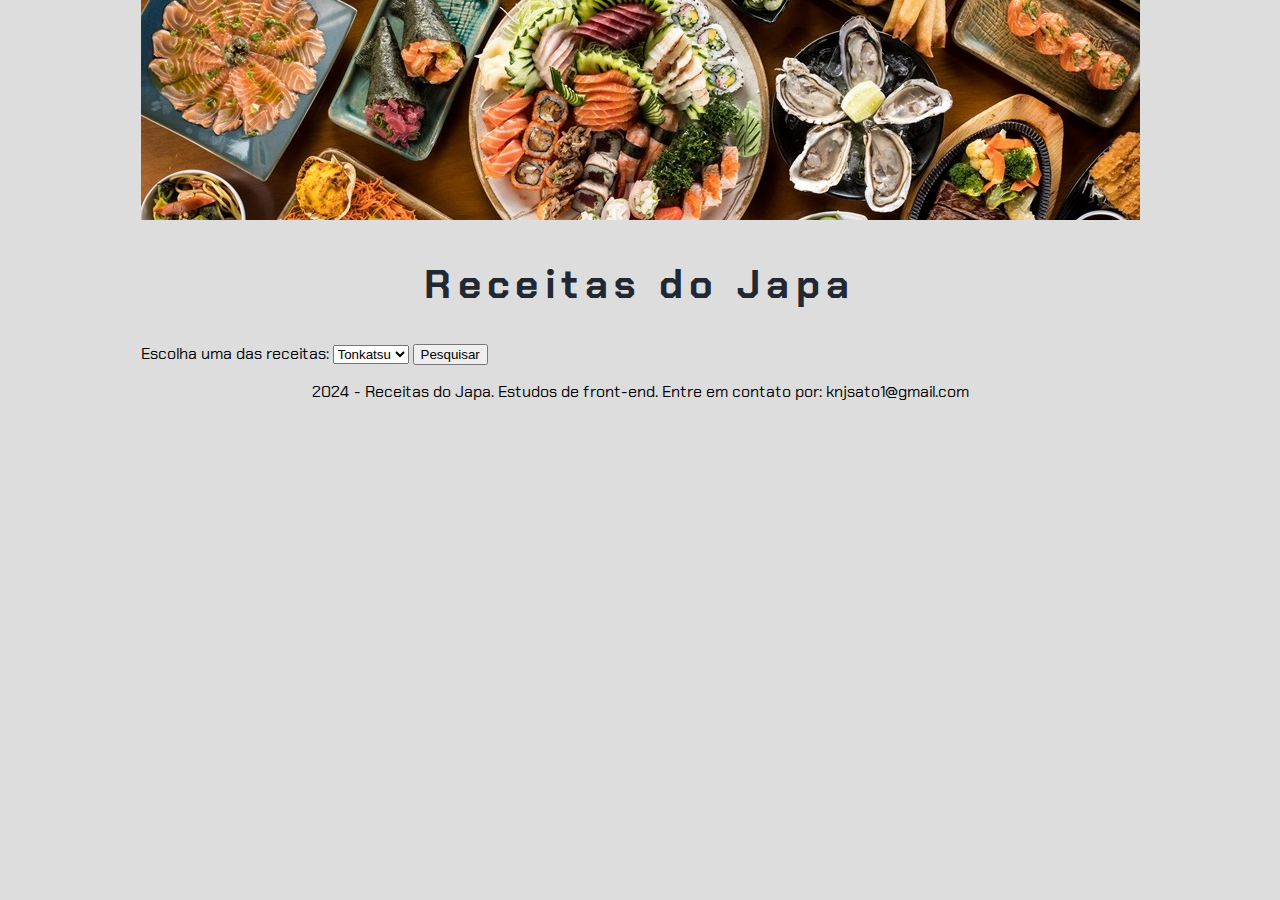
<file: index.html>
<!DOCTYPE html>
<html lang="PT-br">
<head>
    <style>
        body{
            background-color: #DDDDDD;
            /* color: blue; */
        }
    </style>
    <meta charset="UTF-8">
    <meta name="viewport" content="width=device-width, initial-scale=1.0">
    <link rel="stylesheet" href="styles.css">
    <title>TED (Desafio Simples)</title>
</head>
<body>
    <header>
    </header>
    <main>
        <img src="Imagens/Receitas.jpg" alt="receitas image">
        <br>
        <h2>Receitas do Japa</h2>
        <label for="receitas">Escolha uma das receitas:</label>
        <select id="receitas" name="receitaslist">
            <option value="Tonkatsu">Tonkatsu</option>
            <option value="Karaage">Karaage</option>
            <option value="Gyoza">Gyoza</option>
        </select>
        <input type="button" value="Pesquisar" onclick="redirecionar()">
        
        <script>
        function redirecionar() {
            const receitaSelecionada = document.getElementById('receitas').value;
            window.location.href = receitaSelecionada + '.html';
        }
        </script>
    </main>
    <footer>
    <p>2024 - Receitas do Japa. Estudos de front-end. Entre em contato por: knjsato1@gmail.com</p>
    </footer>
</body>
</html>
</file>
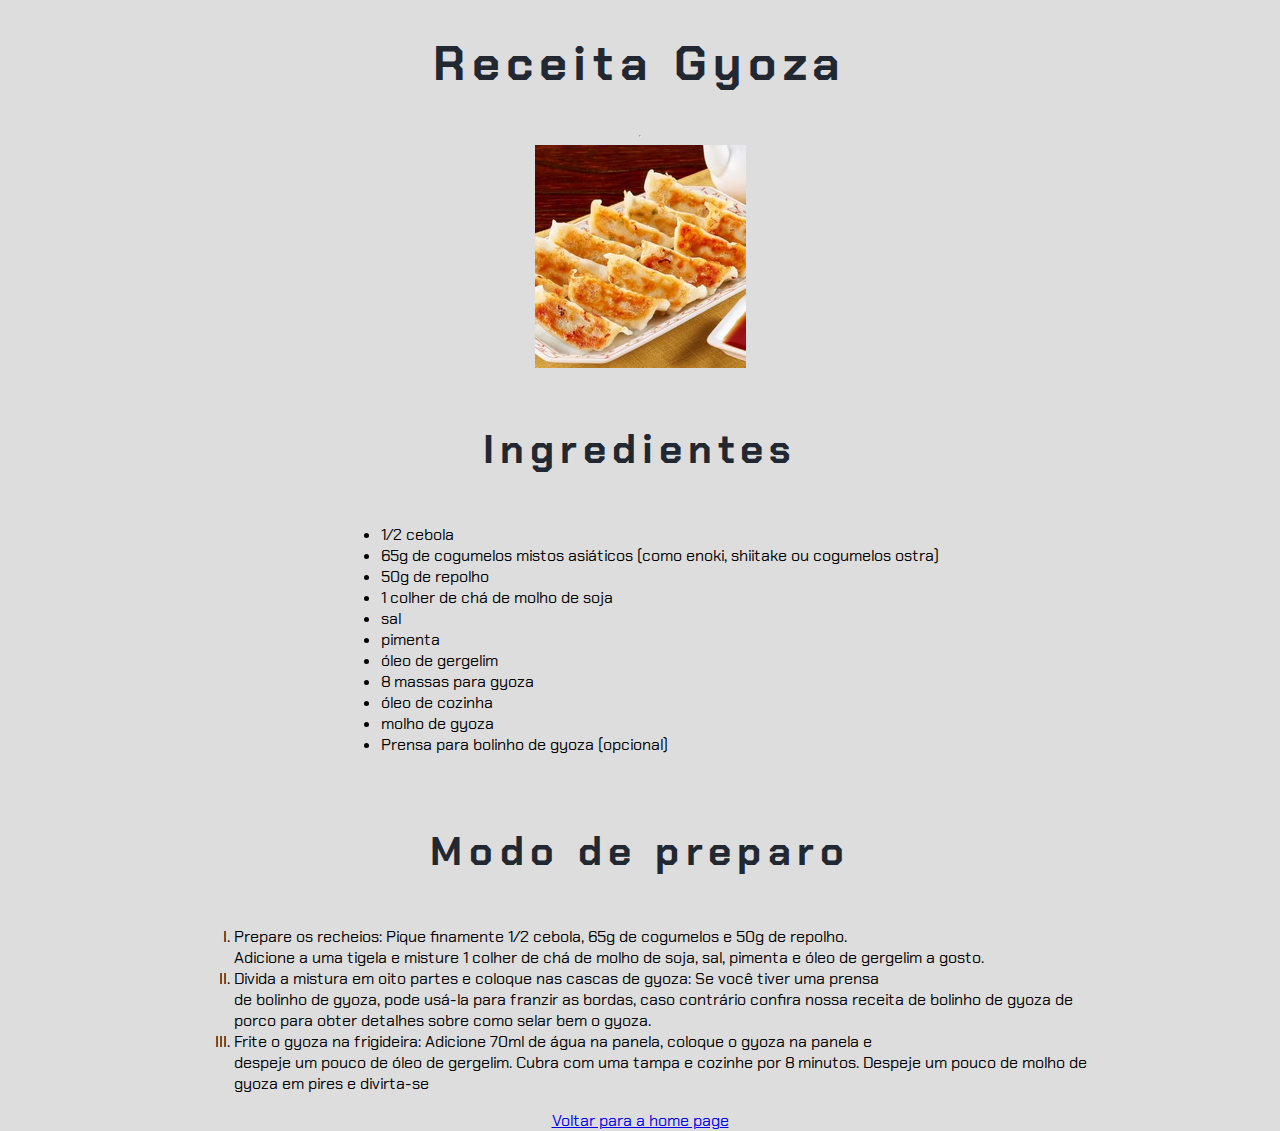
<file: gyoza.html>
<!DOCTYPE html>
<html lang="pt-BR">
<head>
    <meta charset="UTF-8">
    <link rel="stylesheet" href="styles.css">
    <title>Document</title>
</head>
<body>
    <h1>Receita Gyoza</h1>
    <hr>
    <img src="Imagens/gyoza.avif" alt="Gyoza image">
    <br>
    <h2>Ingredientes</h2>
    <ul>
        <li> 1/2 cebola</li>

        <li>65g de cogumelos mistos asiáticos (como enoki, shiitake ou cogumelos ostra)</li>

        <li>50g de repolho</li>

        <li>1 colher de chá de molho de soja</li>

        <li>sal</li>

        <li>pimenta</li>

        <li>óleo de gergelim</li>

        <li>8 massas para gyoza</li>

        <li>óleo de cozinha</li>

        <li>molho de gyoza</li>

        <li>Prensa para bolinho de gyoza (opcional)</li>


    </ul>
    <br>
    <h2>Modo de preparo</h2>
    <ol type="I">
        <li>Prepare os recheios: Pique finamente 1/2 cebola, 65g de cogumelos e 50g de repolho. <br>Adicione a uma tigela e misture 1 colher de chá de molho de soja, sal, pimenta e óleo de gergelim a gosto.</li> 

        <li>Divida a mistura em oito partes e coloque nas cascas de gyoza: Se você tiver uma prensa <br>de bolinho de gyoza, pode usá-la para franzir as bordas, caso contrário confira nossa receita de bolinho de gyoza de <br>porco para obter detalhes sobre como selar bem o gyoza. </li>

        <li>Frite o gyoza na frigideira: Adicione 70ml de água na panela, coloque o gyoza na panela e <br>despeje um pouco de óleo de gergelim. Cubra com uma tampa e cozinhe por 8 minutos. Despeje um pouco de molho de <br>gyoza em pires e divirta-se</li>

    </ol>
    
    <a href="./index.html">Voltar para a home page</a>
</body>
</html>
</file>
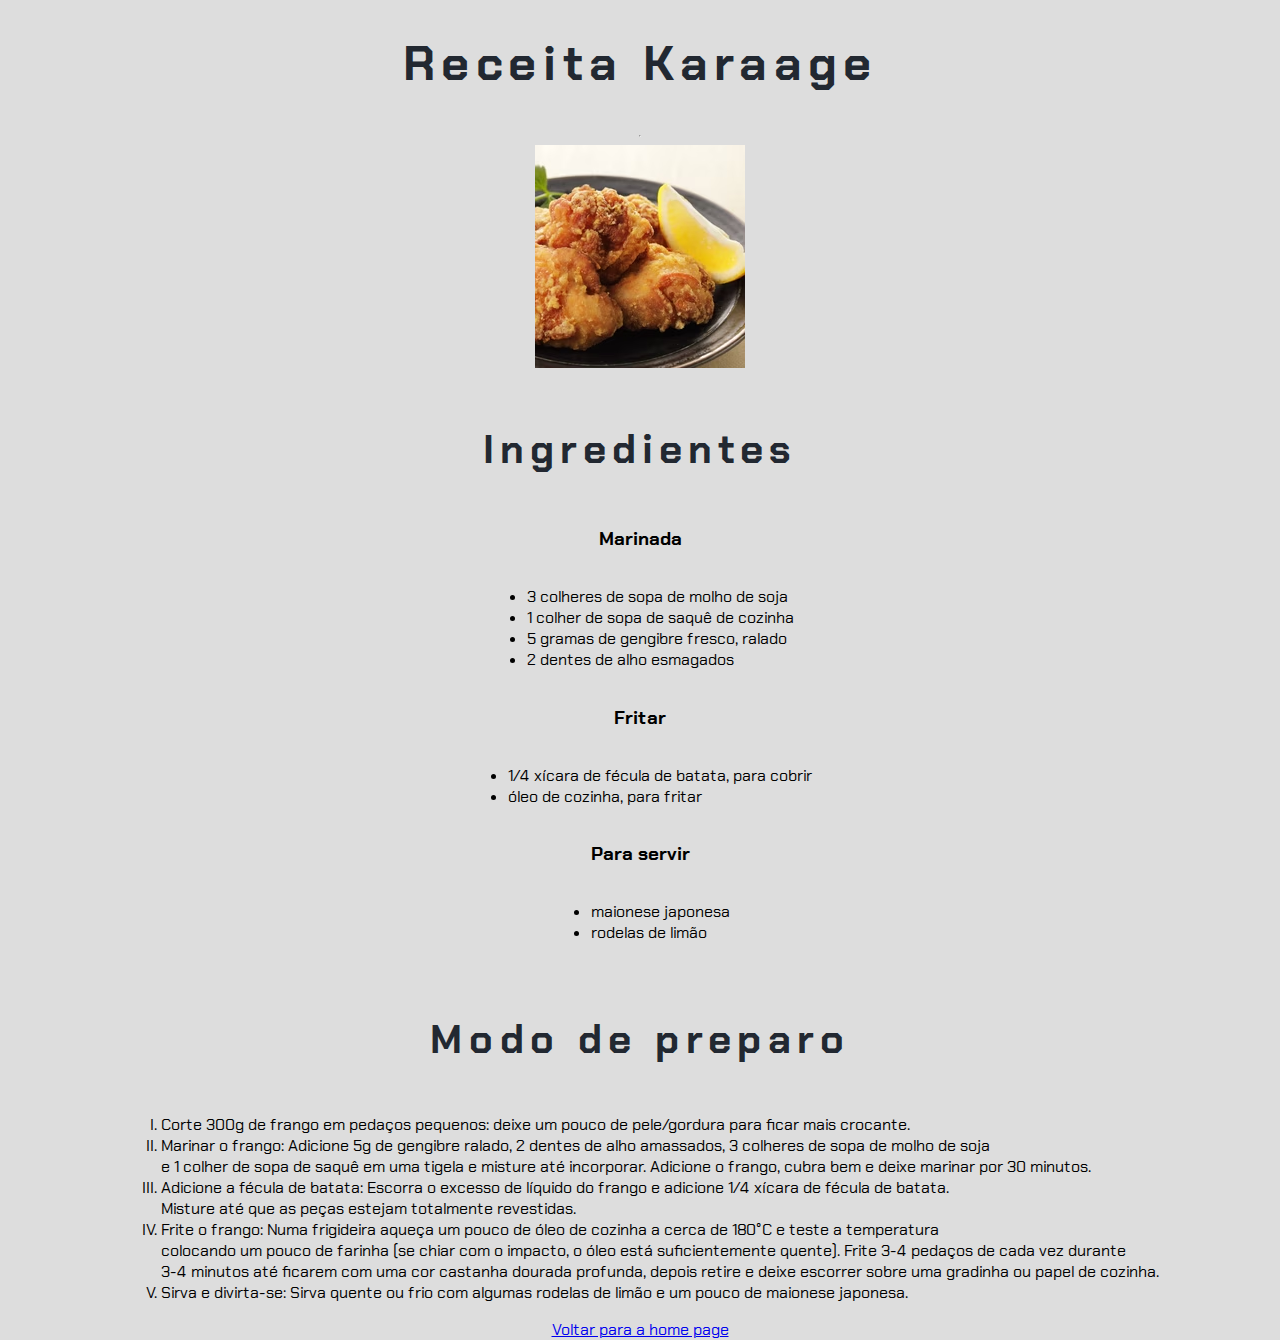
<file: karaage.html>
<!DOCTYPE html>
<html lang="pt-BR">
<head>
    <meta charset="UTF-8">
    <meta name="viewport" content="width=device-width, initial-scale=1.0">
    <link rel="stylesheet" href="styles.css">
    <title>Document</title>
</head>
<body>
    <h1>Receita Karaage</h1>
    <hr>
        <img src="Imagens/karage.avif" alt="Karaage image">
    <br>
    <h2>Ingredientes</h2>
        <h3>Marinada</h3>
    <ul>
        <li>3 colheres de sopa de molho de soja</li>

        <li>1 colher de sopa de saquê de cozinha</li>

        <li>5 gramas de gengibre fresco, ralado</li>

        <li>2 dentes de alho esmagados</li>
    </ul>
        <h3>Fritar</h3>
    <ul>
        <li>1/4 xícara de fécula de batata, para cobrir</li>

        <li>óleo de cozinha, para fritar</li>
    </ul>
        <h3>Para servir</h3>
    <ul>
        <li>maionese japonesa</li>

        <li>rodelas de limão</li>
    </ul>
    <br>
    <h2>Modo de preparo</h2>
    <ol type="I">
        <li>Corte 300g de frango em pedaços pequenos: deixe um pouco de pele/gordura para ficar mais crocante.</li> 

        <li>Marinar o frango: Adicione 5g de gengibre ralado, 2 dentes de alho amassados, 3 colheres de sopa de molho de soja <br>e 1 colher de sopa de saquê em uma tigela e misture até incorporar. Adicione o frango, cubra bem e deixe marinar por 30 minutos.</li>

        <li>Adicione a fécula de batata: Escorra o excesso de líquido do frango e adicione 1/4 xícara de fécula de batata. <br>Misture até que as peças estejam totalmente revestidas.</li>

        <li>Frite o frango: Numa frigideira aqueça um pouco de óleo de cozinha a cerca de 180°C e teste a temperatura <br>colocando um pouco de farinha (se chiar com o impacto, o óleo está suficientemente quente). Frite 3-4 pedaços de cada vez durante <br>3-4 minutos até ficarem com uma cor castanha dourada profunda, depois retire e deixe escorrer sobre uma gradinha ou papel de cozinha.</li>

        <li>Sirva e divirta-se: Sirva quente ou frio com algumas rodelas de limão e um pouco de maionese japonesa.</li>

    </ol>
    
    <a href="./index.html">Voltar para a home page</a>
</body>
</html>
</file>
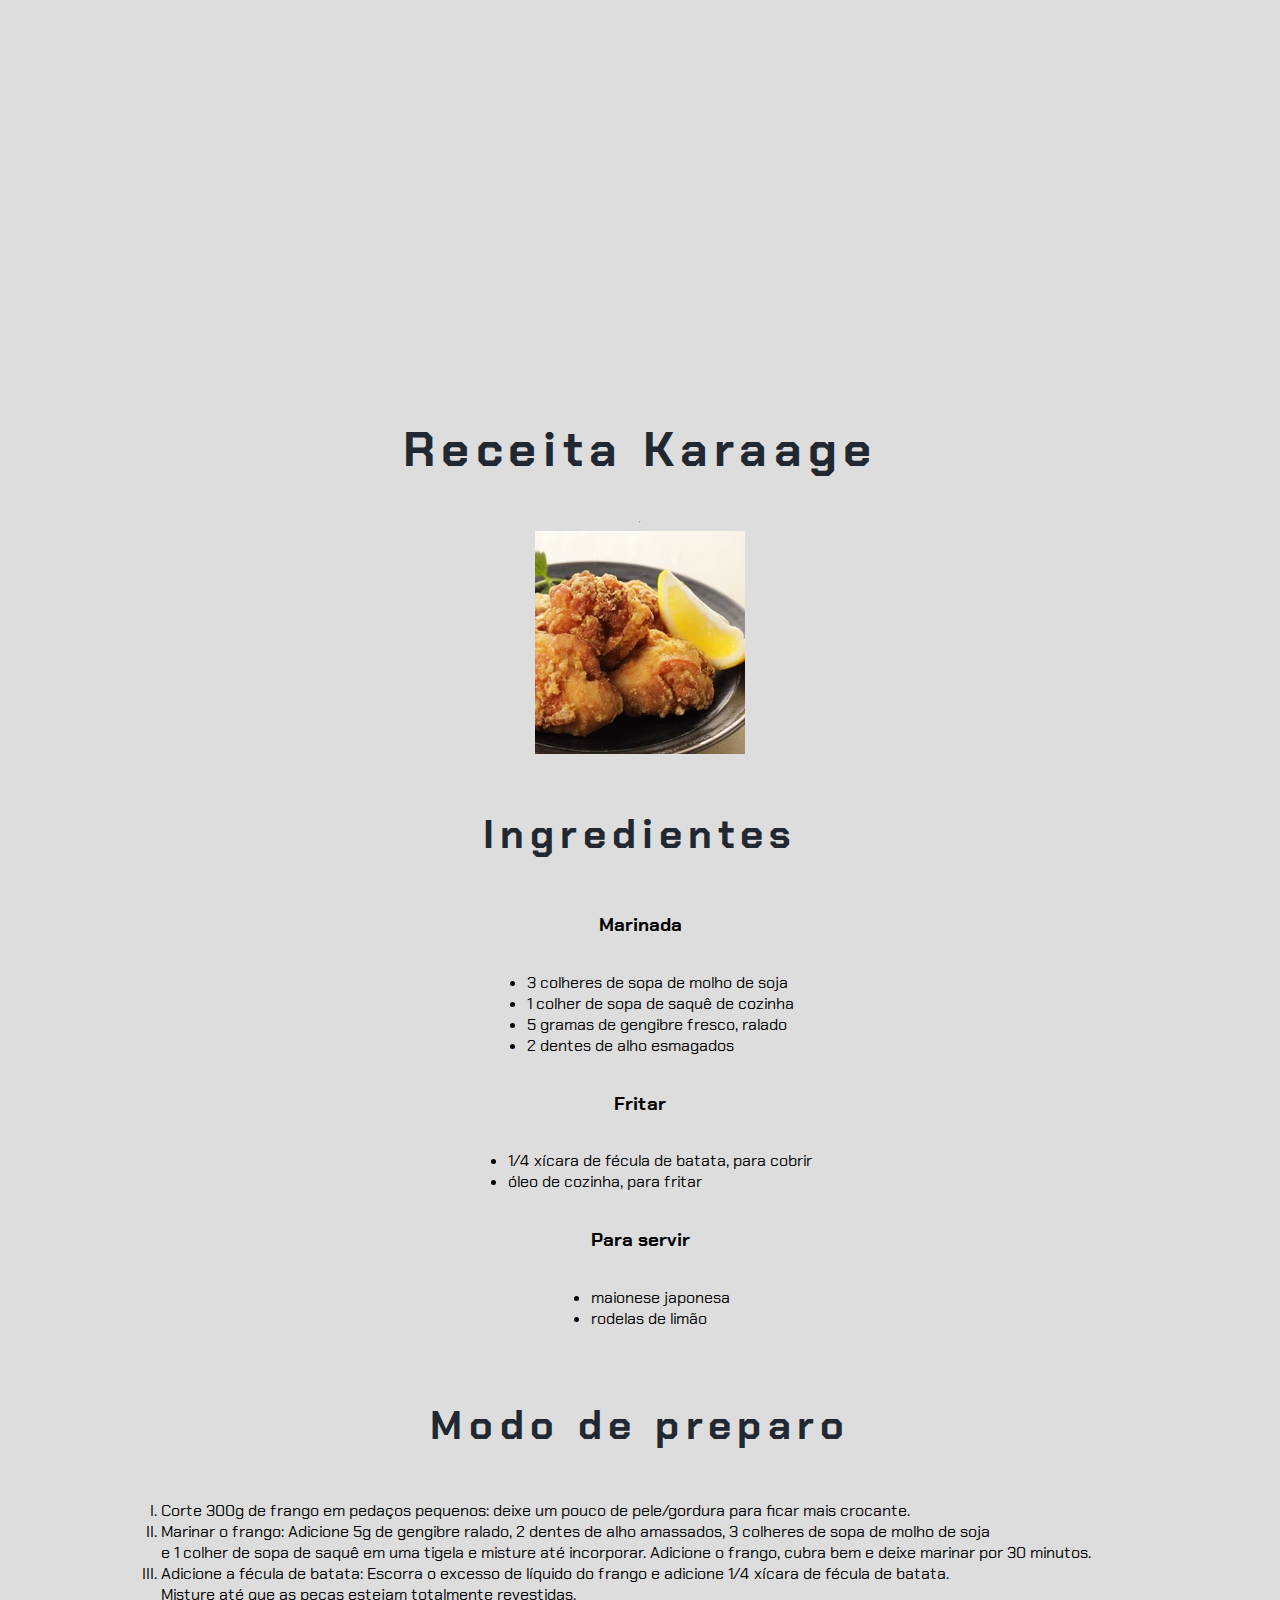
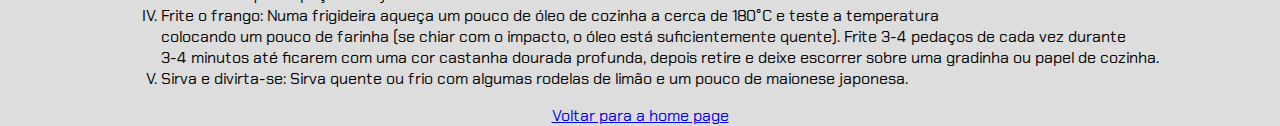
<file: karagee.html>
<!DOCTYPE html>
<html lang="pt-BR">
<head>
    <meta charset="UTF-8">
    <meta name="viewport" content="width=device-width, initial-scale=1.0">
    <link rel="stylesheet" href="styles.css">
    <title>Document</title>
</head>
<body>
    <h1></h1>
    <h1></h1>
    <h1></h1>
    <h1></h1>
    <h1></h1>
    <h1></h1>
    <h1>Receita Karaage</h1>
    <hr>
        <img src="Imagens/karage.avif" alt="Karaage image">
    <br>
    <h2>Ingredientes</h2>
        <h3>Marinada</h3>
    <ul>
        <li>3 colheres de sopa de molho de soja</li>

        <li>1 colher de sopa de saquê de cozinha</li>

        <li>5 gramas de gengibre fresco, ralado</li>

        <li>2 dentes de alho esmagados</li>
    </ul>
        <h3>Fritar</h3>
    <ul>
        <li>1/4 xícara de fécula de batata, para cobrir</li>

        <li>óleo de cozinha, para fritar</li>
    </ul>
        <h3>Para servir</h3>
    <ul>
        <li>maionese japonesa</li>

        <li>rodelas de limão</li>
    </ul>
    <br>
    <h2>Modo de preparo</h2>
    <ol type="I">
        <li>Corte 300g de frango em pedaços pequenos: deixe um pouco de pele/gordura para ficar mais crocante.</li> 

        <li>Marinar o frango: Adicione 5g de gengibre ralado, 2 dentes de alho amassados, 3 colheres de sopa de molho de soja <br>e 1 colher de sopa de saquê em uma tigela e misture até incorporar. Adicione o frango, cubra bem e deixe marinar por 30 minutos.</li>

        <li>Adicione a fécula de batata: Escorra o excesso de líquido do frango e adicione 1/4 xícara de fécula de batata. <br>Misture até que as peças estejam totalmente revestidas.</li>

        <li>Frite o frango: Numa frigideira aqueça um pouco de óleo de cozinha a cerca de 180°C e teste a temperatura <br>colocando um pouco de farinha (se chiar com o impacto, o óleo está suficientemente quente). Frite 3-4 pedaços de cada vez durante <br>3-4 minutos até ficarem com uma cor castanha dourada profunda, depois retire e deixe escorrer sobre uma gradinha ou papel de cozinha.</li>

        <li>Sirva e divirta-se: Sirva quente ou frio com algumas rodelas de limão e um pouco de maionese japonesa.</li>

    </ol>
    
    <a href="./index.html">Voltar para a home page</a>
</body>
</html>
</file>
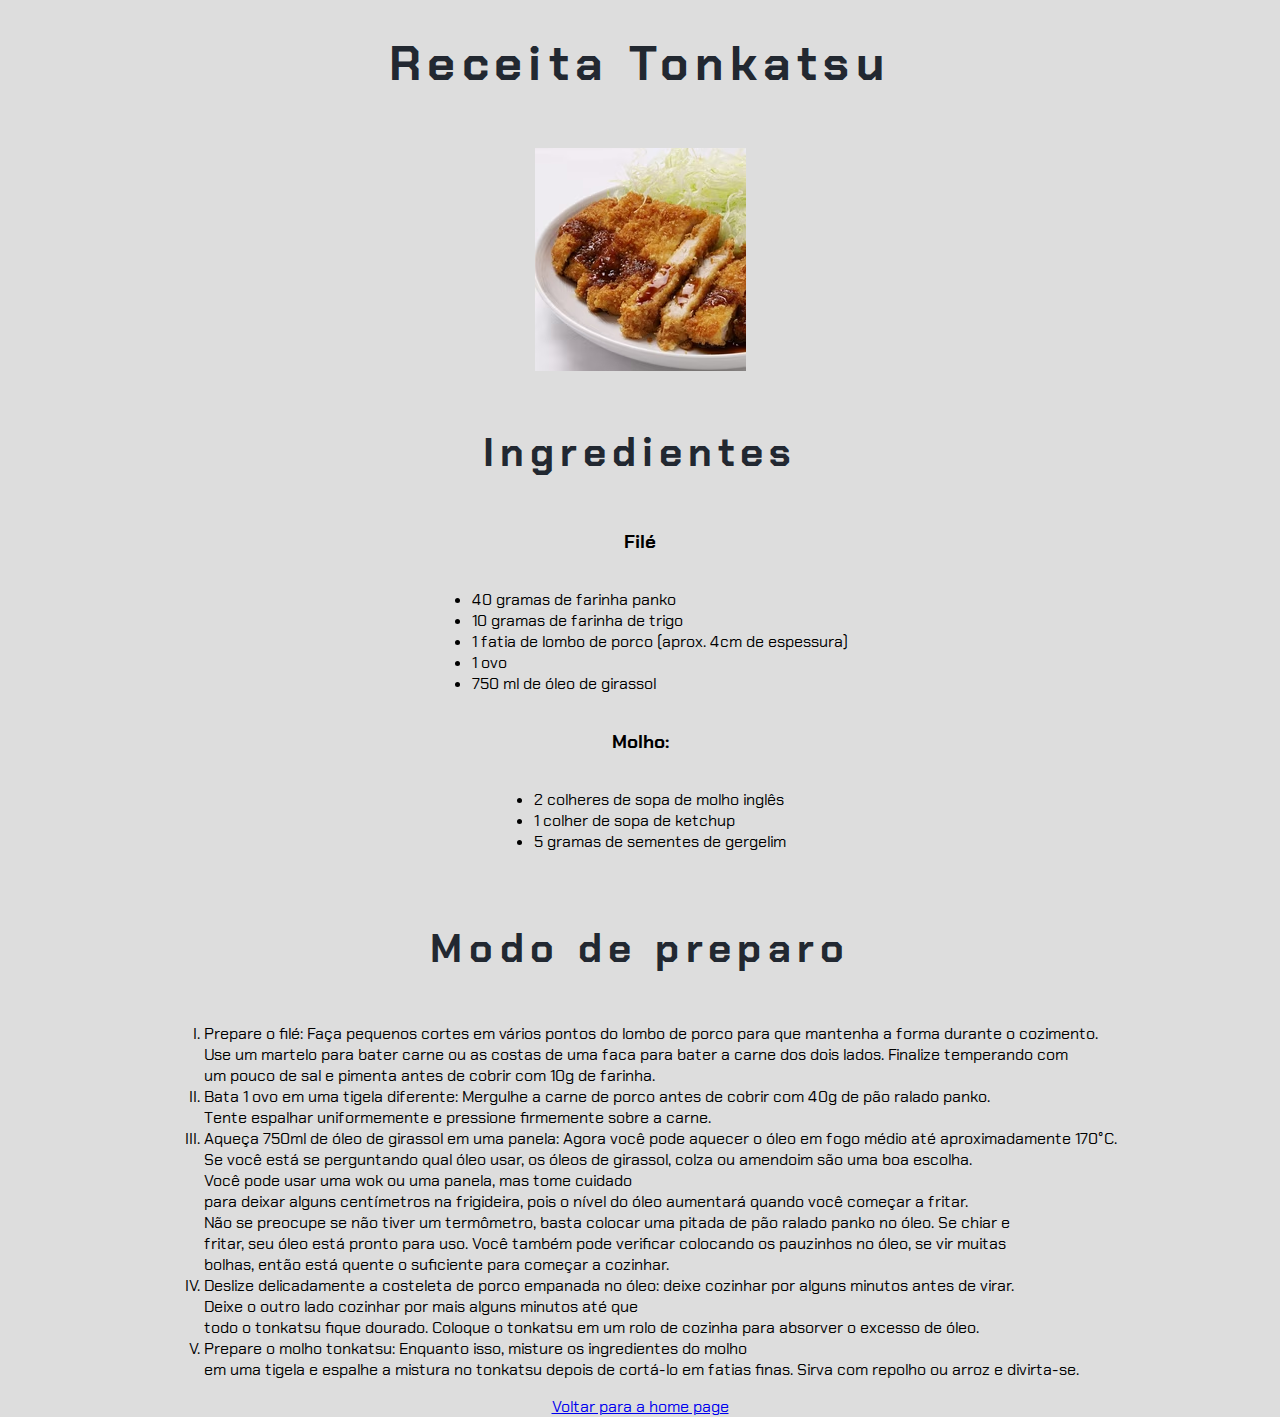
<file: tonkatsu.html>
<!DOCTYPE html>
<html lang="pt-BR">
<head>
    <meta charset="UTF-8">
    <link rel="stylesheet" href="styles.css">
    <title>Document</title>
</head>
<body>
    <h1>Receita Tonkatsu</h1>
    <br>
    <img src="Imagens\tonkatsu.avif" alt="Tonkatsu image">
    <br>
    <h2>Ingredientes</h2>
        <h3>Filé</h3>
    <ul>
        <li> 40 gramas de farinha panko</li>

        <li>10 gramas de farinha de trigo</li>

        <li>1 fatia de lombo de porco (aprox. 4cm de espessura)</li>

        <li>1 ovo</li>

        <li>750 ml de óleo de girassol</li>
    </ul>
        <h3>Molho:</h3>
    <ul>    
        <li>2 colheres de sopa de molho inglês</li>

        <li>1 colher de sopa de ketchup</li>

        <li>5 gramas de sementes de gergelim</li>

    </ul>
    <br>

    <h2> Modo de preparo </h2>
        <ol type="I">
            <li>Prepare o filé: Faça pequenos cortes em vários pontos do lombo de porco para que mantenha a forma durante o cozimento. <br>Use um martelo para bater carne ou as costas de uma faca para bater a carne dos dois lados. Finalize temperando com <br>um pouco de sal e pimenta antes de cobrir com 10g de farinha.</li> 

            <li>Bata 1 ovo em uma tigela diferente: Mergulhe a carne de porco antes de cobrir com 40g de pão ralado panko. <br>Tente espalhar uniformemente e pressione firmemente sobre a carne. </li>

            <li>Aqueça 750ml de óleo de girassol em uma panela: Agora você pode aquecer o óleo em fogo médio até aproximadamente 170°C. <br>Se você está se perguntando qual óleo usar, os óleos de girassol, colza ou amendoim são uma boa escolha. <br>Você pode usar uma wok ou uma panela, mas tome cuidado <br>para deixar alguns centímetros na frigideira, pois o nível do óleo aumentará quando você começar a fritar. <br>Não se preocupe se não tiver um termômetro, basta colocar uma pitada de pão ralado panko no óleo. Se chiar e <br>fritar, seu óleo está pronto para uso. Você também pode verificar colocando os pauzinhos no óleo, se vir muitas <br>bolhas, então está quente o suficiente para começar a cozinhar.</li>

            <li>Deslize delicadamente a costeleta de porco empanada no óleo: deixe cozinhar por alguns minutos antes de virar. <br>Deixe o outro lado cozinhar por mais alguns minutos até que <br>todo o tonkatsu fique dourado. Coloque o tonkatsu em um rolo de cozinha para absorver o excesso de óleo.</li>

            <li>Prepare o molho tonkatsu: Enquanto isso, misture os ingredientes do molho <br>em uma tigela e espalhe a mistura no tonkatsu depois de cortá-lo em fatias finas. Sirva com repolho ou arroz e divirta-se.</li>

        </ol>
    
    <a href="./index.html">Voltar para a home page</a>
</body>
</html>
</file>
<file: styles.css>
/* Importa a fonte Chakra Petch do Google Fonts */
@import url('https://fonts.googleapis.com/css2?family=Chakra+Petch:ital,wght@0,300;0,400;0,500;0,600;0,700;1,300;1,400;1,500;1,600;1,700&display=swap');

/* Estiliza o corpo da página */
body {
    font-family: "Chakra Petch", sans-serif; /* Define a fonte padrão */
    background-color: #DDDDDD; /* Cor de fundo da página */
    display: flex; /* Usa Flexbox para layout */
    flex-direction: column; /* Alinha os itens na vertical */
    align-items: center; /* Centraliza os itens horizontalmente */
    justify-content: center; /* Centraliza os itens verticalmente */
    margin: auto;
}

/* Estiliza os títulos h1 */
h1 {
    font-size: 3rem; /* Tamanho da fonte */
    color: #222831; /* Cor do texto */
    text-align: center; /* Alinha o texto ao centro */
    letter-spacing: 0.4rem; /* Espaçamento entre letras */
}

/* Estiliza os títulos h2 */
h2 {
    font-size: 2.5rem; /* Tamanho da fonte */
    color: #222831; /* Cor do texto */
    text-align: center; /* Alinha o texto ao centro */
    letter-spacing: 0.4rem; /* Espaçamento entre letras */
}
</file>
